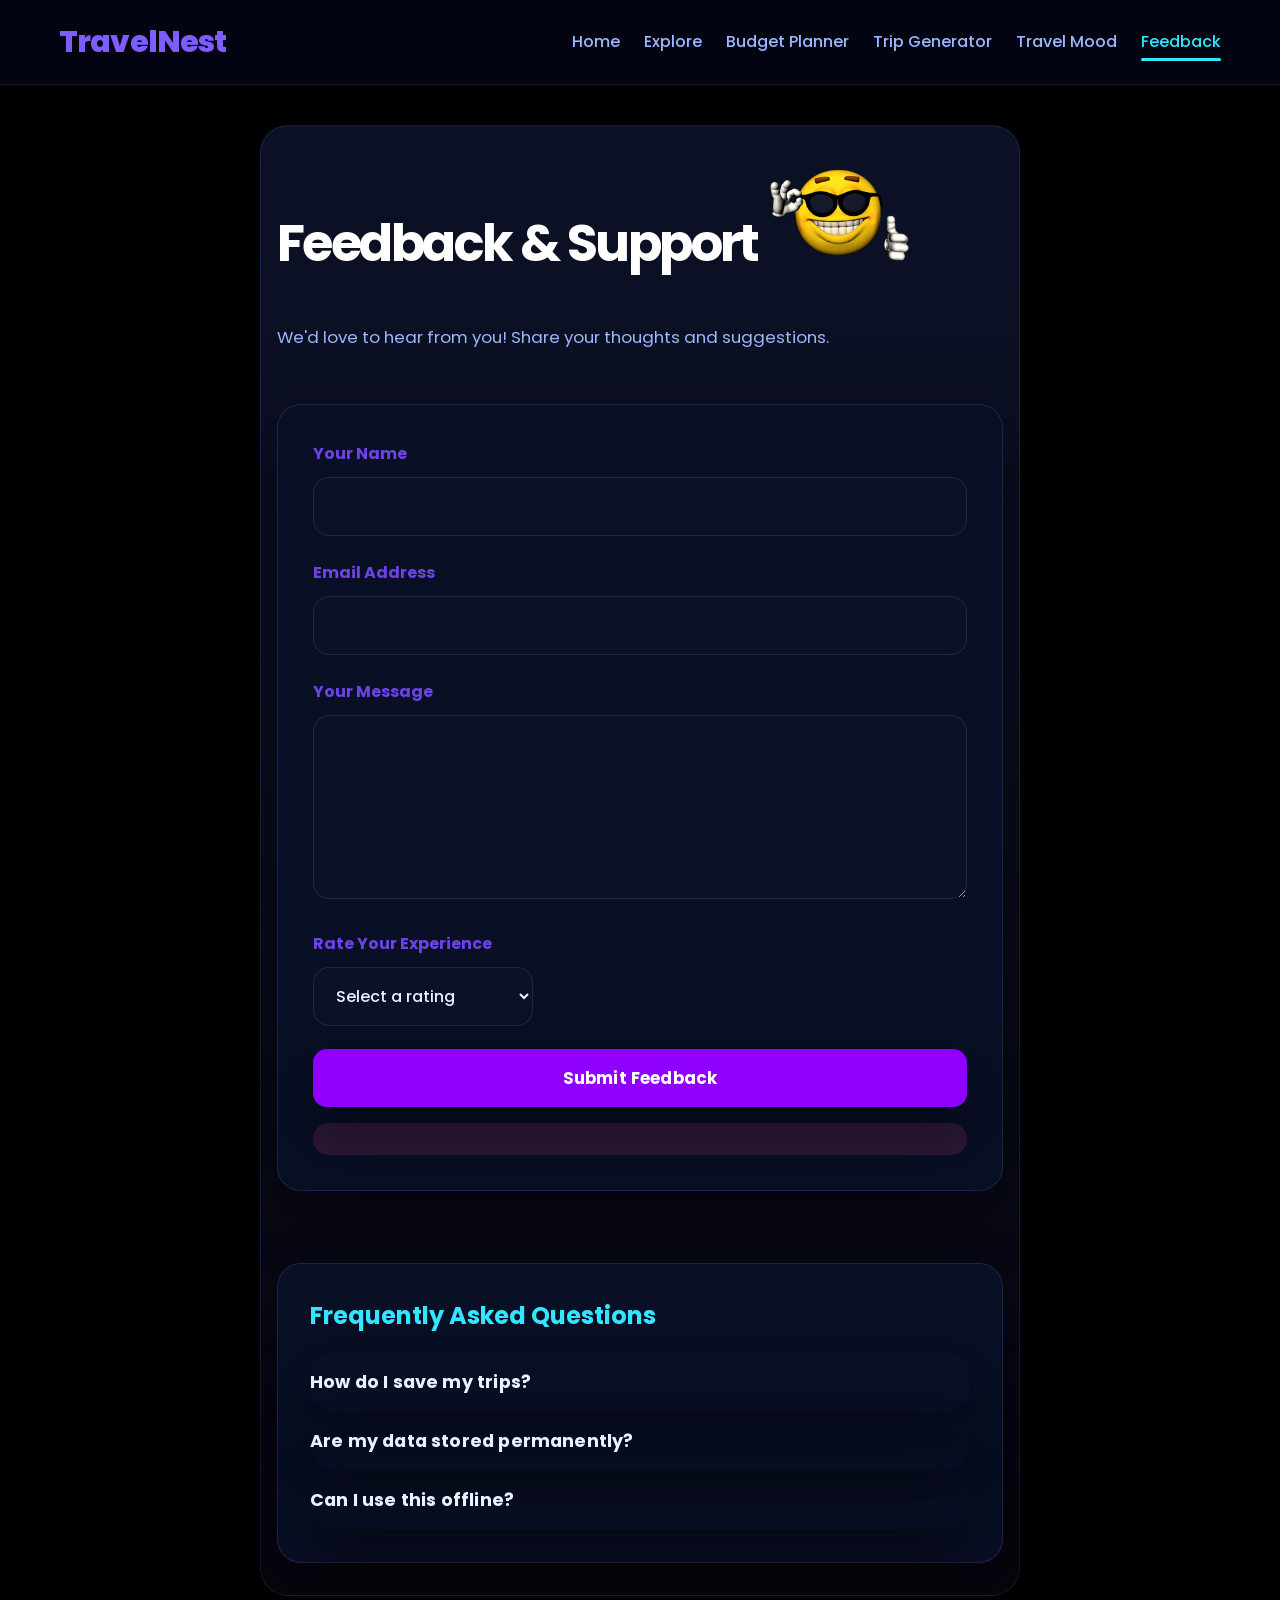
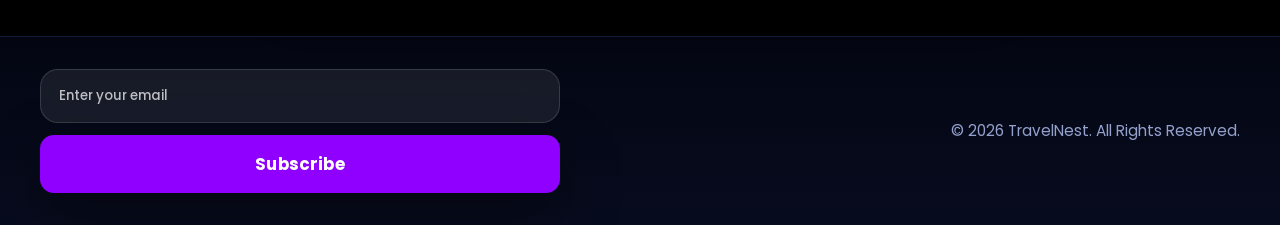
<file: feedback.html>
<!DOCTYPE html>
<html lang="en">
<head>
  <meta charset="UTF-8">
  <meta name="viewport" content="width=device-width, initial-scale=1.0">
  <meta name="theme-color" content="#1f6feb">
  <link rel="icon" href="logo.png" type="image/png+xml">
  <link rel="manifest" href="manifest.json">
  <title>Feedback & Support - TravelNest</title>
  <link rel="stylesheet" href="css/styles.css">
  <link rel="stylesheet" href="css/feedback.css">
</head>
<body>
  <header id="main-header">
    <nav class="navbar">
      <div class="logo">TravelNest</div>
      <div class="nav-links">
        <a href="index.html">Home</a>
        <a href="explorer.html">Explore</a>
        <a href="planner.html">Budget Planner</a>
        <a href="generator.html">Trip Generator</a>
        <a href="mood.html">Travel Mood</a>
        <a href="feedback.html" class="active">Feedback</a>
      </div>
      <div class="hamburger">☰</div>
    </nav>
  </header>

  <main class="page-content">
   <h1>
  Feedback &amp; Support
    <img src="images/emoji1.png" width="150" alt="Support emoji">
  </h1>
    <p class="subtitle">We'd love to hear from you! Share your thoughts and suggestions.</p>

    <div class="feedback-container">
      <form id="feedback-form">
        <div class="form-group">
          <label for="name">Your Name</label>
          <input type="text" id="name" required>
        </div>
        <div class="form-group">
          <label for="email">Email Address</label>
          <input type="email" id="email" required>
        </div>
        <div class="form-group">
          <label for="message">Your Message</label>
          <textarea id="message" rows="6" required></textarea>
        </div>
        <div class="form-group">
          <label for="rating">Rate Your Experience</label>
          <select id="rating" required>
            <option value="">Select a rating</option>
            <option value="Excellent">Excellent</option>
            <option value="Good">Good</option>
            <option value="Average">Average</option>
            <option value="Poor">Poor</option>
          </select>
        </div>
        <button type="submit">Submit Feedback</button>
      </form>
      <div id="feedback-message" class="feedback-message"></div>
    </div>

    <!-- FAQ Section -->
    <div class="faq-section">
      <h2>Frequently Asked Questions</h2>
      <div class="accordion">
        <div class="accordion-item">
          <button class="accordion-header">How do I save my trips?</button>
          <div class="accordion-content">
            <p>You can save trips in the Budget Planner and generated trips in the Random Trip Generator using the "Save" buttons.</p>
          </div>
        </div>
        <div class="accordion-item">
          <button class="accordion-header">Are my data stored permanently?</button>
          <div class="accordion-content">
            <p>Data is saved in your browser's localStorage. It remains until you clear your browser data.</p>
          </div>
        </div>
        <div class="accordion-item">
          <button class="accordion-header">Can I use this offline?</button>
          <div class="accordion-content">
            <p>Yes! This is a Progressive Web App (PWA). You can install it and use it offline.</p>
          </div>
        </div>
      </div>
    </div>
  </main>

  <footer class="site-footer">
    <div class="footer-content">
      <form id="newsletter-form">
        <input type="email" id="newsletter-email" placeholder="Enter your email" required>
        <button type="submit">Subscribe</button>
      </form>
      <p>&copy; 2026 TravelNest. All Rights Reserved.</p>
    </div>
  </footer>

  <script src="javascript/common.js"></script>
  <script src="javascript/feedback.js"></script>
</body>
</html>
</file>
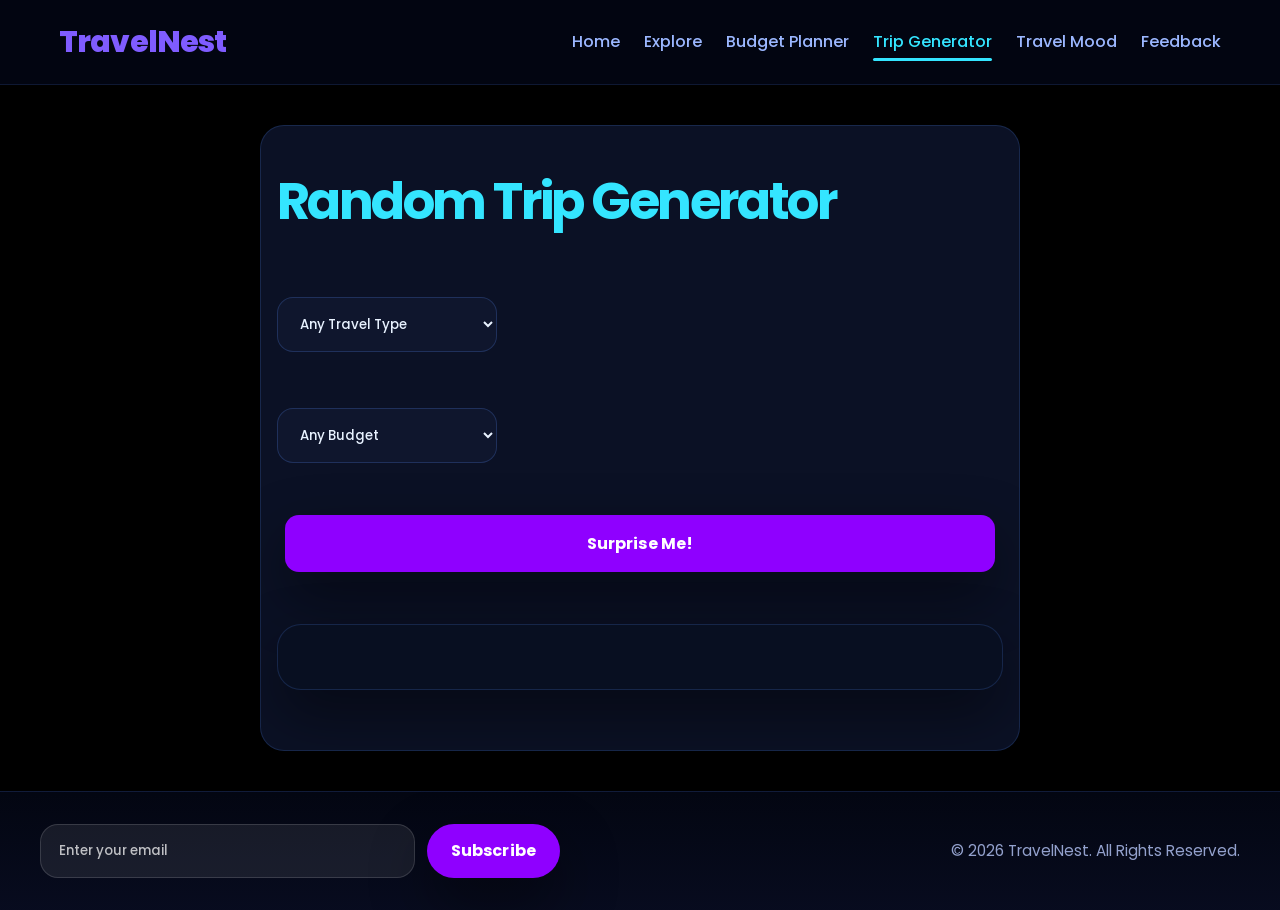
<file: generator.html>
<!DOCTYPE html>
<html lang="en">
<head>
  <meta charset="UTF-8">
  <meta name="viewport" content="width=device-width, initial-scale=1.0">
  <meta name="theme-color" content="#1f6feb">
  <link rel="icon" href="logo.png" type="image/png+xml">
  <link rel="manifest" href="manifest.json">
  <title>Random Trip Generator - TravelNest</title>
  <link rel="stylesheet" href="css/styles.css">
  <link rel="stylesheet" href="css/generator.css">
</head>
<body>
  <!-- Navbar (same as others) -->
  <header id="main-header">
    <nav class="navbar">
      <div class="logo">TravelNest</div>
      <div class="nav-links">
        <a href="index.html">Home</a>
        <a href="explorer.html">Explore</a>
        <a href="planner.html">Budget Planner</a>
        <a href="generator.html" class="active">Trip Generator</a>
        <a href="mood.html">Travel Mood</a>
        <a href="feedback.html">Feedback</a>
      </div>
      <div class="hamburger">☰</div>
    </nav>
  </header>

  <main class="page-content">
    <h1>Random Trip Generator</h1>
    
    <select id="travel-type">
      <option value="">Any Travel Type</option>
      <option value="Adventure">Adventure</option>
      <option value="Relaxation">Relaxation</option>
      <option value="Cultural">Cultural</option>
      <option value="Nature">Nature</option>
    </select>

    <select id="budget-range">
      <option value="">Any Budget</option>
      <option value="low">Low</option>
      <option value="medium">Medium</option>
      <option value="high">High</option>
    </select>

    <button id="pick-btn">Surprise Me!</button>
    <button id="pick-again-btn" style="display:none;">Pick Again</button>

    <div id="recommendation" class="recommendation-card"></div>

    <button id="save-btn" style="display:none;">Save to Wishlist</button>
  </main>

  <footer class="site-footer">
    <div class="footer-content">
      <form id="newsletter-form">
        <input type="email" id="newsletter-email" placeholder="Enter your email" required>
        <button type="submit">Subscribe</button>
      </form>
      <p>&copy; 2026 TravelNest. All Rights Reserved.</p>
    </div>
  </footer>

  <script src="javascript/common.js"></script>
  <script src="javascript/generator.js"></script>
</body>
</html>
</file>
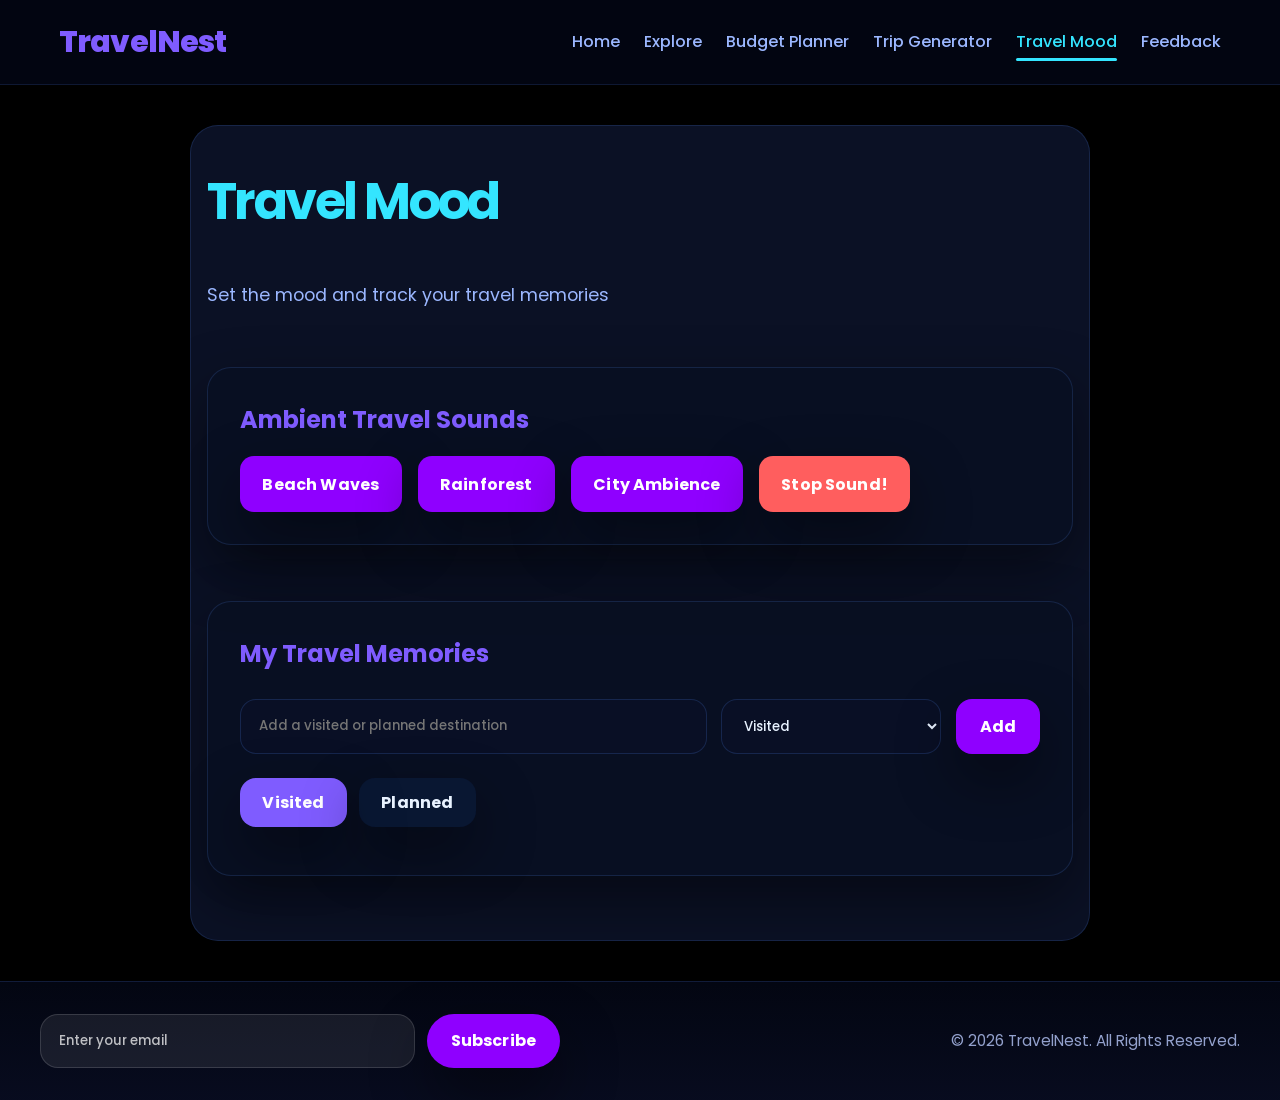
<file: mood.html>
<!DOCTYPE html>
<html lang="en">
<head>
  <meta charset="UTF-8">
  <meta name="viewport" content="width=device-width, initial-scale=1.0">
  <meta name="theme-color" content="#1f6feb">
  <link rel="icon" href="logo.png" type="image/png+xml">
  <link rel="manifest" href="manifest.json">
  <title>Travel Mood - TravelNest</title>
  <link rel="stylesheet" href="css/styles.css">
  <link rel="stylesheet" href="css/mood.css">
</head>
<body>
  <header id="main-header">
    <nav class="navbar">
      <div class="logo">TravelNest</div>
      <div class="nav-links">
        <a href="index.html">Home</a>
        <a href="explorer.html">Explore</a>
        <a href="planner.html">Budget Planner</a>
        <a href="generator.html">Trip Generator</a>
        <a href="mood.html" class="active">Travel Mood</a>
        <a href="feedback.html">Feedback</a>
      </div>
      <div class="hamburger">☰</div>
    </nav>
  </header>

  <main class="page-content">
    <h1>Travel Mood</h1>
    <p class="subtitle">Set the mood and track your travel memories</p>

    <!-- Ambient Sounds Section -->
    <section class="mood-section">
      <h2>Ambient Travel Sounds</h2>
      <div class="sound-controls">
        <button onclick="playSound('beach')" class="sound-btn">Beach Waves</button>
        <button onclick="playSound('forest')" class="sound-btn">Rainforest</button>
        <button onclick="playSound('city')" class="sound-btn">City Ambience</button>
        <button onclick="stopSound()" class="sound-btn stop-btn">Stop Sound!</button>
      </div>
      <audio id="ambient-audio" loop></audio>
    </section>

    <!-- Visited / Planned Destinations -->
    <section class="mood-section">
      <h2>My Travel Memories</h2>
      
      <div class="add-visited">
        <input type="text" id="place-input" placeholder="Add a visited or planned destination">
        <select id="place-type">
          <option value="visited">Visited</option>
          <option value="planned">Planned</option>
        </select>
        <button onclick="addPlace()">Add</button>
      </div>

      <div class="tabs">
        <button onclick="showTab('visited')" class="tab-btn active" data-tab="visited">Visited</button>
        <button onclick="showTab('planned')" class="tab-btn" data-tab="planned">Planned</button>
      </div>

      <ul id="visited-list" class="place-list"></ul>
      <ul id="planned-list" class="place-list" style="display: none;"></ul>
    </section>
  </main>

  <footer class="site-footer">
    <div class="footer-content">
      <form id="newsletter-form">
        <input type="email" id="newsletter-email" placeholder="Enter your email" required>
        <button type="submit">Subscribe</button>
      </form>
      <p>&copy; 2026 TravelNest. All Rights Reserved.</p>
    </div>
  </footer>

  <script src="javascript/common.js"></script>
  <script src="javascript/mood.js"></script>
</body>
</html>
</file>
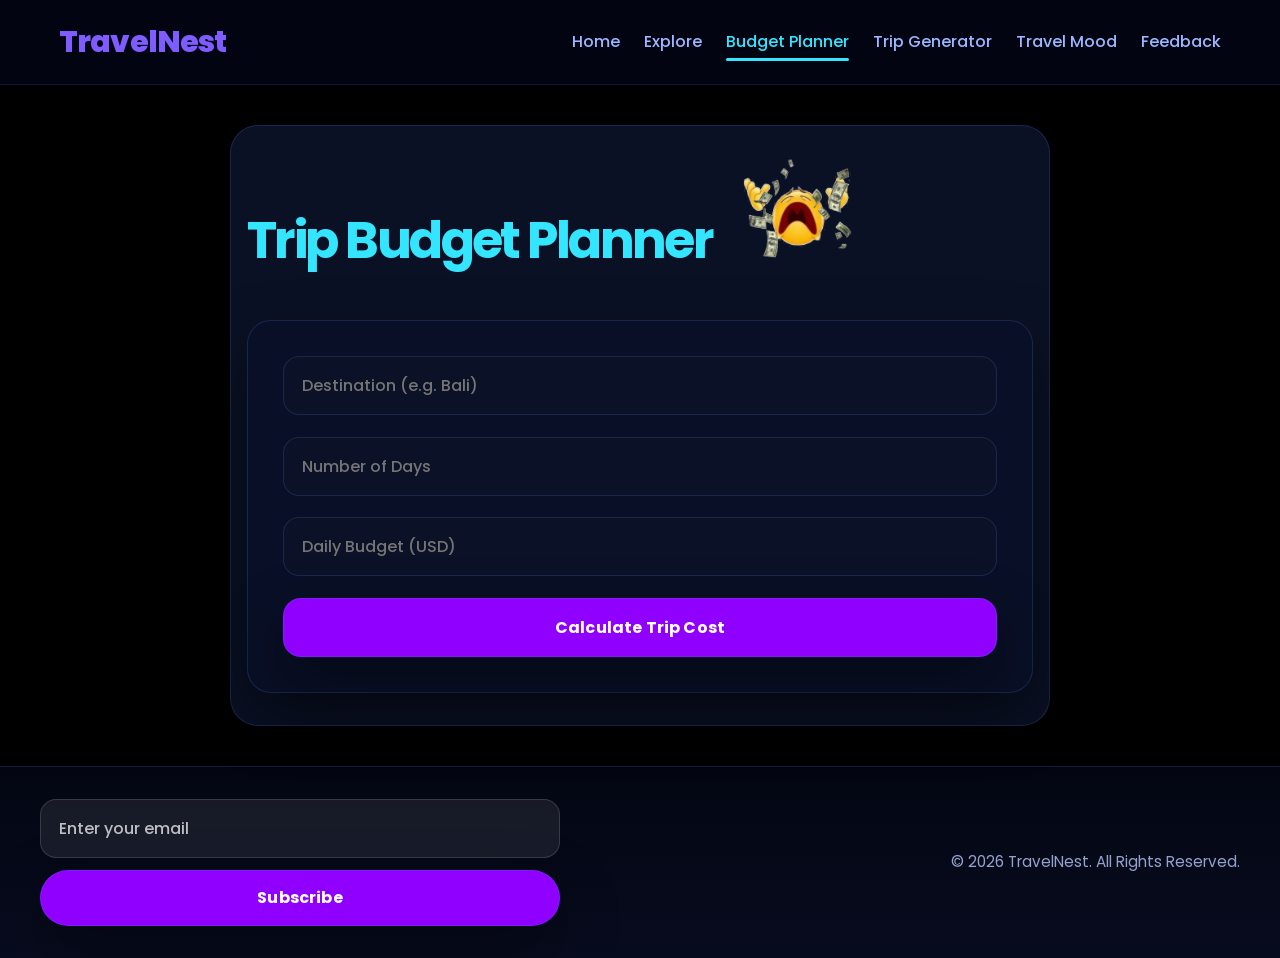
<file: planner.html>
<!DOCTYPE html>
<html lang="en">
<head>
  <meta charset="UTF-8">
  <meta name="viewport" content="width=device-width, initial-scale=1.0">
  <meta name="theme-color" content="#1f6feb">
  <link rel="icon" href="logo.png" type="image/png+xml">
  <link rel="manifest" href="manifest.json">
  <title>Trip Budget Planner - TravelNest</title>
  <link rel="stylesheet" href="css/styles.css">
  <link rel="stylesheet" href="css/planner.css">
</head>
<body>
  <header id="main-header">
    <nav class="navbar">
      <div class="logo">TravelNest</div>
      <div class="nav-links">
        <a href="index.html">Home</a>
        <a href="explorer.html">Explore</a>
        <a href="planner.html" class="active">Budget Planner</a>
        <a href="generator.html">Trip Generator</a>
        <a href="mood.html">Travel Mood</a>
        <a href="feedback.html">Feedback</a>
      </div>
      <div class="hamburger">☰</div>
    </nav>
  </header>

  <main class="page-content">
    <h1>Trip Budget Planner
      <img src="images/emoji2.png" width="150" alt="Airplane emoji">
    </h1>
    <div class="planner-container">
      <form id="budget-form">
        <input type="text" id="destination" placeholder="Destination (e.g. Bali)" required>
        <input type="number" id="days" placeholder="Number of Days" min="1" required>
        <input type="number" id="daily-budget" placeholder="Daily Budget (USD)" min="1" required>
        <button type="submit">Calculate Trip Cost</button>
      </form>

      <div id="results">
        <h2 id="result-title">Trip Summary</h2>
        <p><strong>Total Estimated Cost:</strong> <span id="total-cost"></span></p>
        <p><strong>Budget Level:</strong> <span id="budget-level"></span></p>
        
        <div class="progress-bar">
          <div id="progress-fill" class="progress-fill"></div>
        </div>
        
        <button onclick="saveTrip()">Save This Trip</button>
      </div>
    </div>
  </main>

  <footer class="site-footer">
    <div class="footer-content">
      <form id="newsletter-form">
        <input type="email" id="newsletter-email" placeholder="Enter your email" required>
        <button type="submit">Subscribe</button>
      </form>
      <p>&copy; 2026 TravelNest. All Rights Reserved.</p>
    </div>
  </footer>

  <script src="javascript/common.js"></script>
  <script src="javascript/planner.js"></script>
</body>
</html>
</file>
<file: css/styles.css>
@import url('https://fonts.googleapis.com/css2?family=Poppins:wght@400;500;600;700;800&display=swap');

:root {
  --bg: #02030a;
  --surface: rgba(12, 18, 40, 0.95);
  --surface-strong: rgba(18, 24, 54, 0.98);
  --text: #e8f2ff;
  --muted: #9bb7ff;
  --primary: #7f5cff;
  --primary-dark: #6d44e3;
  --secondary: #34e5ff;
  --accent: #4ddbff;
  --accent-soft: rgba(255, 77, 163, 0.16);
  --border: rgba(87, 143, 255, 0.18);
  --shadow: 0 24px 60px rgba(0, 0, 0, 0.45);
  --radius: 20px;
}

* {
  margin: 0;
  padding: 0;
  box-sizing: border-box;
}

html {
  scroll-behavior: smooth;
}

body {
  font-family: 'Poppins', 'Segoe UI', system-ui, sans-serif;
  background: black;
  color: var(--text);
  line-height: 1.7;
  min-height: 100vh;
  text-rendering: optimizeLegibility;
  -webkit-font-smoothing: antialiased;
  -moz-osx-font-smoothing: grayscale;
}

*::selection {
  background: rgba(52, 229, 255, 0.25);
  color: #ffffff;
}

main {
  padding: 1.8rem 1.2rem 3.2rem;
}

.page-content {
  max-width: 1200px;
  margin: auto;
  padding: 1rem 0;
  display: flex;
  flex-direction: column;
  gap: 1.5rem;
}

#main-header {
  background: rgba(3, 6, 18, 0.95);
  border-bottom: 1px solid rgba(87, 143, 255, 0.14);
  position: sticky;
  top: 0;
  z-index: 1000;
  backdrop-filter: blur(14px);
}

.navbar {
  max-width: 1200px;
  margin: auto;
  padding: 1rem 1.2rem;
  display: flex;
  align-items: center;
  justify-content: space-between;
  gap: 1rem;
}

.logo {
  font-size: 1.9rem;
  font-weight: 800;
  color: var(--primary);
  letter-spacing: -0.03em;
}

.nav-links {
  display: flex;
  gap: 1.5rem;
  flex-wrap: wrap;
}

.nav-links a {
  position: relative;
  font-weight: 500;
  color: var(--muted);
  text-decoration: none;
  padding: 0.35rem 0;
  transition: color 0.25s ease;
}

.nav-links a.active,
.nav-links a:hover {
  color: var(--secondary);
}

.nav-links a.active::after,
.nav-links a:hover::after {
  content: "";
  position: absolute;
  bottom: 0;
  left: 0;
  width: 100%;
  height: 3px;
  background: var(--secondary);
  border-radius: 999px;
}

.hamburger {
  display: none;
  font-size: 1.8rem;
  cursor: pointer;
}

section,
.page-content,
.featured-destination,
.feedback-container,
.recommendation-card,
.planner-container,
.mood-section,
#results {
  background: var(--surface);
  border: 1px solid rgba(87, 143, 255, 0.16);
  border-radius: var(--radius);
}

h1,
h2,
h3 {
  color: var(--text);
  font-family: 'Poppins', sans-serif;
}

h1 {
  font-size: clamp(2rem, 4vw, 3.4rem);
  margin-bottom: 0.75rem;
  letter-spacing: -0.05em;
}

p,
label,
button,
input,
select,
textarea {
  font-family: inherit;
}

.subtitle {
  color: var(--muted);
  margin-bottom: 1.75rem;
  font-size: 1.05rem;
}

input,
select,
textarea {
  width: 100%;
  background: rgba(12, 18, 40, 0.95);
  border: 1px solid rgba(87, 143, 255, 0.22);
  border-radius: 18px;
  padding: 1rem 1.1rem;
  color: var(--text);
  font-weight: 500;
  transition: border-color 0.2s ease, transform 0.2s ease, box-shadow 0.2s ease;
}

input:focus,
select:focus,
textarea:focus {
  outline: none;
  border-color: var(--primary);
  box-shadow: 0 0 0 4px rgba(31, 111, 235, 0.1);
}

button,
.cta-btn {
  display: inline-flex;
  align-items: center;
  justify-content: center;
  gap: 0.45rem;
  border: none;
  border-radius: 24px;
  padding: 0.95rem 1.6rem;
  background: #8F00FF;
  color: white;
  font-size: 1rem;
  font-weight: 700;
  letter-spacing: 0.01em;
  cursor: pointer;
  box-shadow: var(--shadow);
  transition: transform 0.2s ease, box-shadow 0.2s ease, background 0.2s ease;
}

button:hover,
.cta-btn:hover {
  animation: pulse 0.9s ease-in-out;
}

@keyframes pulse {
  0%, 100% { transform: translateY(0); }
  50% { transform: translateY(-3px); }
}

.feedback-message {
  margin-top: 1rem;
  padding: 1rem 1.2rem;
  border-radius: 16px;
  background: rgba(255, 77, 163, 0.14);
  color: var(--text);
  font-weight: 700;
}

.add-visited select,
.page-content select {
  max-width: 220px;
  border-radius: 16px;
  background: rgba(16, 24, 46, 0.95);
  color: var(--text);
}

button:hover,
.cta-btn:hover {
  transform: translateY(-2px);
  box-shadow: 0 22px 44px rgba(24, 39, 75, 0.14);
}

button:disabled,
button[disabled] {
  opacity: 0.65;
  cursor: not-allowed;
}

.site-footer,
footer {
  background: linear-gradient(180deg, rgba(3, 6, 18, 0.98), rgba(8, 12, 32, 0.96));
  color: #d3e0ff;
  padding: 2rem 1rem;
  border-top: 1px solid rgba(87, 143, 255, 0.12);
}

.site-footer .footer-content,
footer .footer-content {
  max-width: 1200px;
  margin: auto;
  display: flex;
  align-items: center;
  justify-content: space-between;
  flex-wrap: wrap;
  gap: 1rem;
  text-align: center;
}

.site-footer form,
footer form {
  display: flex;
  justify-content: center;
  gap: 0.75rem;
  flex-wrap: wrap;
  width: 100%;
  max-width: 520px;
}

.site-footer input,
footer input {
  flex: 1;
  min-width: 180px;
  border-color: rgba(255, 255, 255, 0.14);
  color: white;
  background: rgba(255, 255, 255, 0.08);
}

.site-footer input::placeholder,
footer input::placeholder {
  color: rgba(255, 255, 255, 0.72);
}

.site-footer button,
footer button {
  border-radius: 999px;
  padding: 0.9rem 1.5rem;
}

.site-footer p,
footer p {
  font-size: 0.95rem;
  color: rgba(179, 195, 245, 0.82);
  margin: 0;
}

@media (max-width: 768px) {
  .nav-links {
    position: absolute;
    top: 100%;
    right: 1rem;
    background: rgba(6, 13, 35, 0.97);
    flex-direction: column;
    width: 220px;
    display: none;
    box-shadow: 0 20px 45px rgba(0, 0, 0, 0.44);
    padding: 1rem;
    border-radius: 18px;
  }

  .nav-links.show {
    display: flex;
  }

  .hamburger {
    display: block;
  }

  .navbar {
    flex-wrap: wrap;
    justify-content: space-between;
  }
}
</file>
<file: css/feedback.css>
.page-content {
  max-width: 760px;
  margin: 2.5rem auto;
  padding: 2rem 1rem;
  background: linear-gradient(180deg, rgba(12, 18, 40, 0.95), rgba(127, 92, 255, 0.06));
  border-radius: 28px;
  border: 1px solid rgba(87, 143, 255, 0.16);
}


.page-content h1 {
  color: #ffffff;
}

.feedback-container {
  background: rgba(10, 16, 38, 0.96);
  padding: 2.2rem;
  border-radius: 24px;
  box-shadow: var(--shadow);
  border: 1px solid rgba(87, 143, 255, 0.18);
}

.form-group {
  margin-bottom: 1.4rem;
}

.form-group label {
  display: block;
  margin-bottom: 0.65rem;
  font-weight: 700;
  color: var(--primary-dark);
}

.form-group input,
.form-group textarea,
.form-group select {
  width: 100%;
  padding: 1rem 1.1rem;
  border: 1px solid rgba(87, 143, 255, 0.18);
  border-radius: 16px;
  font-size: 1rem;
  background: rgba(12, 18, 40, 0.95);
  color: var(--text);
  transition: border-color 0.2s ease;
}

.form-group input:focus,
.form-group textarea:focus,
.form-group select:focus {
  border-color: var(--primary);
}

button[type="submit"] {
  width: 100%;
  padding: 1rem 1.2rem;
  background: #8F00FF;
  color: white;
  border: none;
  border-radius: 14px;
  font-size: 1.05rem;
  font-weight: 700;
  cursor: pointer;
}

button[type="submit"]:hover {
  transform: translateY(-1px);
}

.faq-section {
  margin-top: 3rem;
  background: rgba(10, 16, 38, 0.96);
  padding: 2rem;
  border-radius: 24px;
  box-shadow: var(--shadow);
  border: 1px solid rgba(87, 143, 255, 0.18);
}

.faq-section h2 {
  margin-bottom: 1rem;
  color: var(--secondary);
}

.accordion-item {
  border-bottom: 1px solid rgba(16, 37, 71, 0.08);
}

.accordion-header {
  width: 100%;
  padding: 1rem 0;
  background: none;
  border: none;
  text-align: left;
  font-size: 1.1rem;
  font-weight: 700;
  cursor: pointer;
  display: flex;
  justify-content: space-between;
  align-items: center;
  color: var(--text);
}

.accordion-content {
  display: none;
  padding: 1rem 0 0.5rem;
  color: var(--muted);
  line-height: 1.75;
}
</file>
<file: css/generator.css>
.page-content {
  max-width: 760px;
  margin: 2.5rem auto;
  padding: 2rem 1rem;
  background: var(--surface);
  border-radius: 24px;
  border: 1px solid rgba(87, 143, 255, 0.18);
}

.page-content h1 {
  color: var(--secondary);
}

.page-content select {
  margin: 1rem 0;
  border-radius: 16px;
}

#pick-btn,
#pick-again-btn {
  background: #8F00FF;
  color: white;
  padding: 1rem 2rem;
  margin: 0.75rem 0.5rem 0;
  border-radius: 14px;
  box-shadow: var(--shadow);
  transition: transform 0.2s ease;
}

#pick-btn:hover,
#pick-again-btn:hover {
  transform: translateY(-2px);
}

.recommendation-card {
  background: rgba(9, 16, 34, 0.98);
  padding: 2rem;
  border-radius: 24px;
  box-shadow: var(--shadow);
  text-align: center;
  margin: 1.75rem 0;
  border: 1px solid rgba(87, 143, 255, 0.18);
  transition: transform 0.2s ease, box-shadow 0.2s ease;
}

.recommendation-card.pop {
  transform: translateY(-6px);
  box-shadow: 0 28px 55px rgba(31, 111, 235, 0.14);
}

.recommendation-image {
  width: 100%;
  max-width: 520px;
  border-radius: 22px;
  margin-bottom: 1.25rem;
}

#save-btn {
  margin-top: 1rem;
  background: var(--accent);
}

#save-btn:hover {
  box-shadow: 0 18px 35px rgba(255, 124, 91, 0.24);
}
</file>
<file: css/mood.css>
.page-content {
  max-width: 900px;
  margin: 2.5rem auto;
  padding: 2rem 1rem;
  background: var(--surface);
  border-radius: 28px;
  border: 1px solid rgba(87, 143, 255, 0.16);
}

.page-content h1 {
  color: var(--secondary);
}

.mood-section {
  background: rgba(9, 16, 34, 0.95);
  padding: 2rem;
  border-radius: 24px;
  box-shadow: var(--shadow);
  margin-bottom: 2rem;
  border: 1px solid rgba(87, 143, 255, 0.16);
}

.mood-section h2 {
  margin-bottom: 1rem;
  color: var(--primary);
}

.sound-controls {
  display: flex;
  flex-wrap: wrap;
  gap: 1rem;
  margin-top: 1rem;
}

.sound-btn {
  padding: 0.95rem 1.4rem;
  background: #8F00FF;
  color: white;
  border: none;
  border-radius: 14px;
  cursor: pointer;
  font-size: 1rem;
  transition: transform 0.2s ease;
}

.sound-btn:hover {
  transform: translateY(-2px);
}

.stop-btn {
  background: #ff5e5e;
}

.stop-btn:hover {
  background: #d14646;
}

.add-visited {
  display: flex;
  flex-wrap: wrap;
  gap: 0.9rem;
  margin: 1.5rem 0;
}

.add-visited input,
.add-visited select {
  flex: 1;
  min-width: 180px;
  padding: 1rem 1.1rem;
  border-radius: 16px;
  border: 1px solid rgba(87, 143, 255, 0.18);
  background: rgba(10, 16, 38, 0.95);
  color: var(--text);
}

.add-visited button {
  padding: 0 1.5rem;
  background: #8F00FF;
  color: white;
  border: none;
  border-radius: 16px;
  cursor: pointer;
}

.tabs {
  display: flex;
  flex-wrap: wrap;
  gap: 0.75rem;
  margin-bottom: 1rem;
}

.tab-btn {
  padding: 0.75rem 1.4rem;
  background: rgba(31, 111, 235, 0.08);
  border: none;
  border-radius: 16px;
  cursor: pointer;
  font-weight: 700;
  color: var(--text);
}

.tab-btn.active {
  background: var(--primary);
  color: white;
}

.place-list {
  list-style: none;
  padding: 0;
}

.place-list li {
  background: rgba(9, 16, 34, 0.95);
  padding: 1.1rem 1.15rem;
  margin-bottom: 0.85rem;
  border-radius: 18px;
  display: flex;
  justify-content: space-between;
  align-items: center;
  border: 1px solid rgba(87, 143, 255, 0.18);
}

.place-list li button {
  background: #ff5e5e;
  color: white;
  border: none;
  padding: 0.45rem 0.95rem;
  border-radius: 12px;
  cursor: pointer;
  font-size: 0.95rem;
}

.subtitle {
  color: var(--muted);
  margin-bottom: 2rem;
  font-size: 1.1rem;
}
</file>
<file: css/planner.css>
.page-content {
  max-width: 820px;
  margin: 2.5rem auto;
  padding: 2rem 1rem;
  background: var(--surface);
  border-radius: 28px;
  border: 1px solid rgba(87, 143, 255, 0.18);
}

.page-content h1 {
  color: var(--secondary);
}

.planner-container {
  background: rgba(10, 16, 38, 0.95);
  padding: 2.2rem;
  border-radius: 24px;
  box-shadow: var(--shadow);
  border: 1px solid rgba(87, 143, 255, 0.18);
}

form {
  display: flex;
  flex-direction: column;
  gap: 1.35rem;
}

input,
select,
button {
  padding: 1rem 1.1rem;
  border: 1px solid rgba(87, 143, 255, 0.18);
  border-radius: 16px;
  font-size: 1rem;
  background: rgba(12, 18, 40, 0.95);
  color: var(--text);
}

button {
  background: #8F00FF;
  color: white;
  font-weight: 700;
  cursor: pointer;
  border-radius: 18px;
  transition: transform 0.2s ease;
}

button:hover {
  transform: translateY(-2px);
}

#results {
  margin-top: 2rem;
  padding: 1.75rem;
  background: rgba(9, 16, 34, 0.96);
  border-radius: 20px;
  display: none;
  border: 1px solid rgba(87, 143, 255, 0.18);
}

#results h2 {
  color: var(--primary);
  margin-bottom: 0.75rem;
}

.progress-bar {
  height: 20px;
  background: rgba(16, 37, 71, 0.08);
  border-radius: 999px;
  overflow: hidden;
  margin: 1rem 0;
}

.progress-fill {
  height: 100%;
  background: linear-gradient(90deg, var(--primary), var(--secondary));
  width: 0;
  transition: width 1.5s ease;
}

#results button {
  width: 100%;
  margin-top: 1rem;
}
</file>
